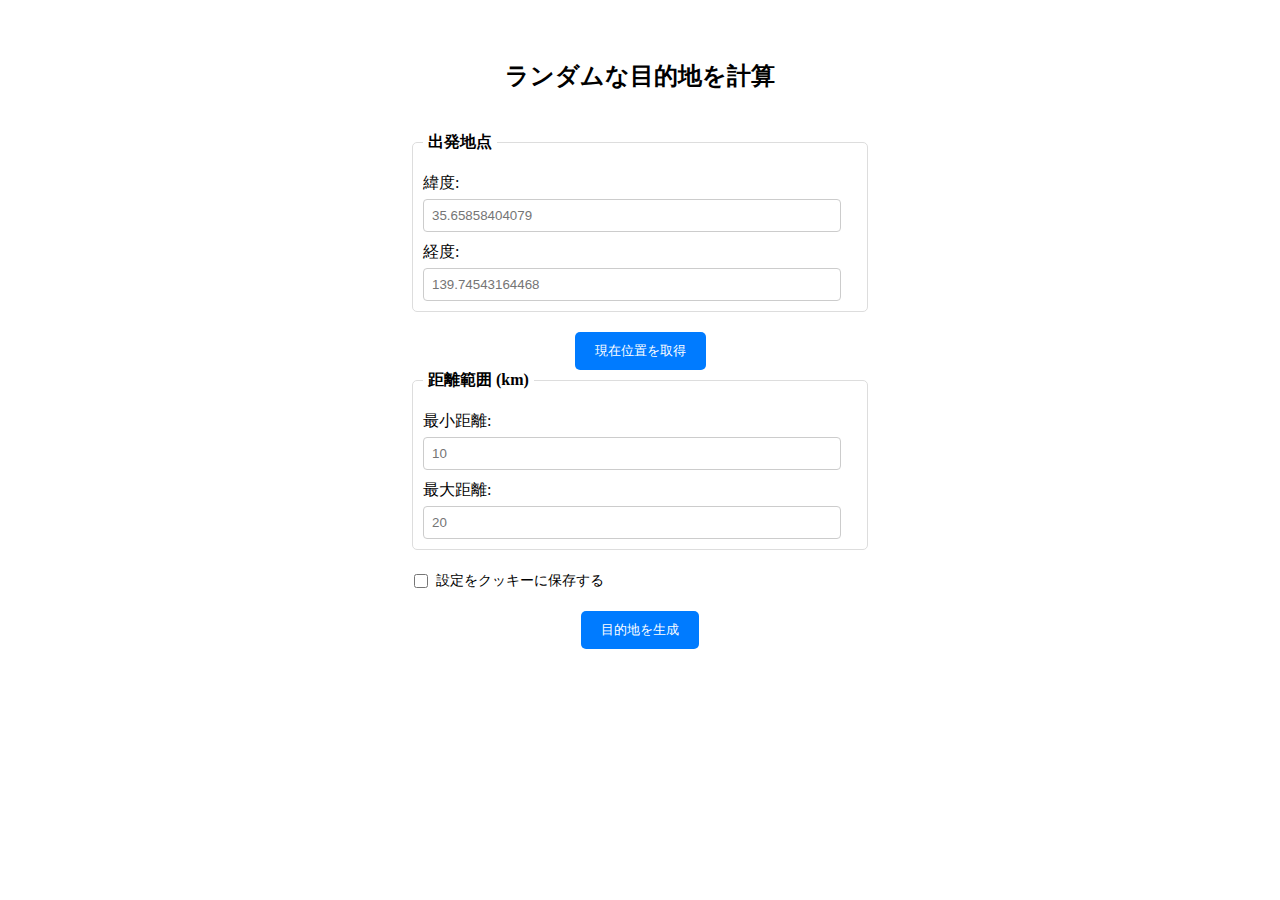
<file: index.html>
<!DOCTYPE html>
<html lang="ja">
<head>
  <meta charset="UTF-8">
  <title>どこかに散歩しましょう</title>
  <link rel="stylesheet" href="main.css">
</head>
<body>
<h2>ランダムな目的地を計算</h2>
<form id="locationForm">
  <fieldset>
    <legend>出発地点</legend>
    <label for="latitude">緯度:</label>
    <input type="text" id="latitude" name="latitude" required placeholder="35.65858404079">
    <label for="longitude">経度:</label>
    <input type="text" id="longitude" name="longitude" required placeholder="139.74543164468">
  </fieldset>
  <button type="button" id="getCurrentLocation">現在位置を取得</button>
  <fieldset>
    <legend>距離範囲 (km)</legend>
    <label for="minDistance">最小距離:</label>
    <input type="number" id="minDistance" name="minDistance" required placeholder="10" step="any">
    <label for="maxDistance">最大距離:</label>
    <input type="number" id="maxDistance" name="maxDistance" required placeholder="20" step="any">
  </fieldset>
  <!-- クッキーに保存するかどうかの選択 -->
  <div class="checkbox-container">
    <input type="checkbox" id="saveSettings" name="saveSettings">
    <label for="saveSettings">設定をクッキーに保存する</label>
  </div>
  <button type="submit">目的地を生成</button>
</form>

<!-- 結果表示部分 -->
<div id="result"></div>

<script src="main.js"></script>
</body>
</html>
</file>
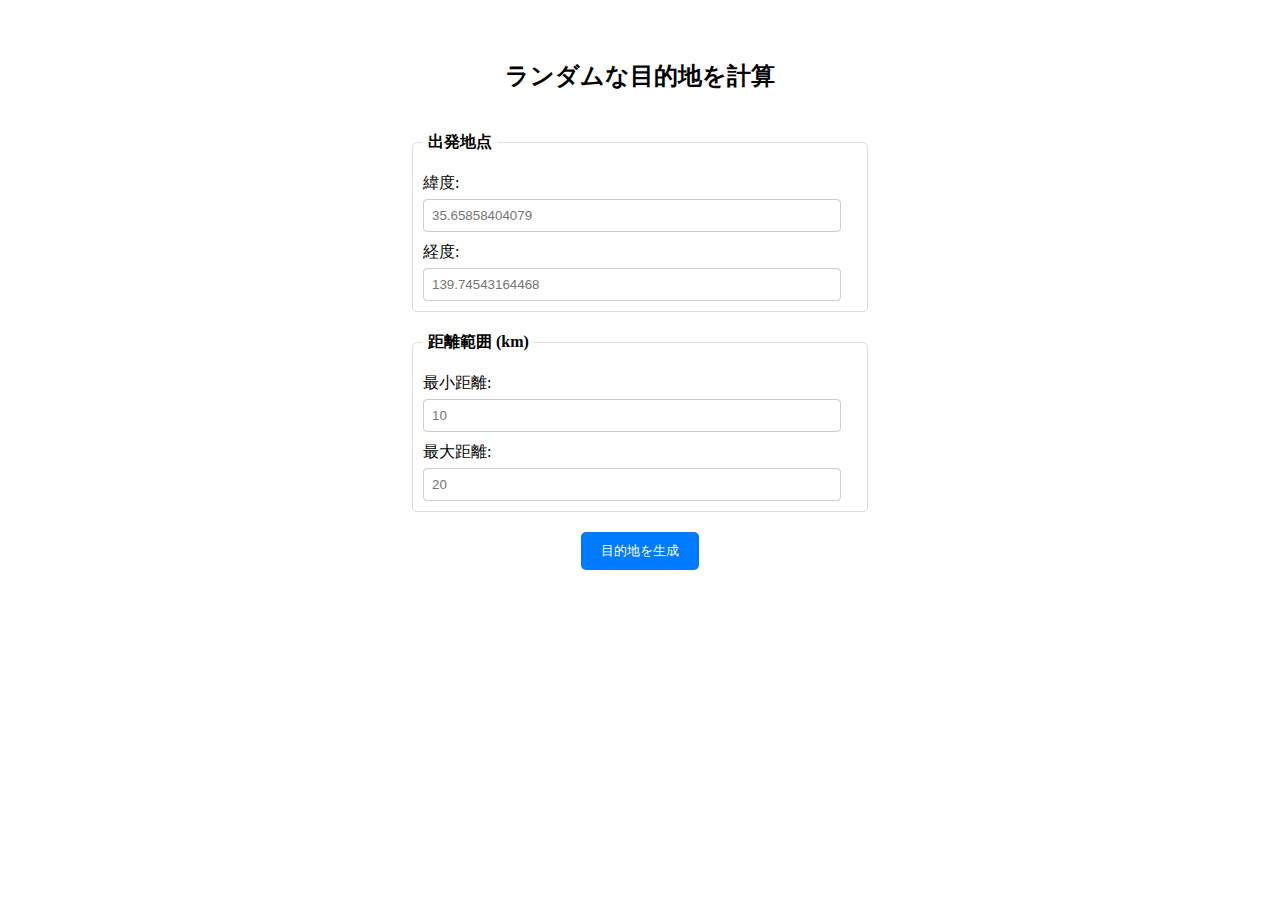
<file: public/index.html>
<!DOCTYPE html>
<html lang="ja">
<head>
  <meta charset="UTF-8">
  <title>どこかに散歩しましょう</title>
  <link rel="stylesheet" href="main.css">
</head>
<body>
<h2>ランダムな目的地を計算</h2>
<form id="locationForm">
  <fieldset>
    <legend>出発地点</legend>
    <label for="latitude">緯度:</label>
    <input type="text" id="latitude" name="latitude" required placeholder="35.65858404079">
    <label for="longitude">経度:</label>
    <input type="text" id="longitude" name="longitude" required placeholder="139.74543164468">
  </fieldset>
  <fieldset>
    <legend>距離範囲 (km)</legend>
    <label for="minDistance">最小距離:</label>
    <input type="number" id="minDistance" name="minDistance" required placeholder="10" step="any">
    <label for="maxDistance">最大距離:</label>
    <input type="number" id="maxDistance" name="maxDistance" required placeholder="20" step="any">
  </fieldset>
  <button type="submit">目的地を生成</button>
</form>

<!-- 結果表示部分 -->
<div id="result"></div>


<script src="main.js"></script>
</body>
</html>
</file>
<file: main.css>
body {
    margin: 60px 0;
}

h2 {
    text-align: center;
    margin-bottom: 20px;
}

form#locationForm {
    width: 500px;
    margin: 0 auto;
    padding: 20px;
    box-sizing: border-box;
}

fieldset {
    padding: 10px;
    margin-bottom: 20px;
    border: 1px solid #ddd;
    border-radius: 5px;
}

legend {
    padding: 0 5px;
    font-weight: bold;
}

label {
    display: block;
    margin-top: 10px;
}

input[type="text"],
input[type="number"] {
    width: calc(100% - 16px);
    padding: 8px;
    margin-top: 5px;
    border: 1px solid #ccc;
    border-radius: 4px;
    box-sizing: border-box;
}

button {
    display: block;
    width: auto;
    padding: 10px 20px;
    margin: 20px auto 0;
    background-color: #007bff;
    color: white;
    border: none;
    border-radius: 5px;
    cursor: pointer;
}

button:hover {
    background-color: #0056b3;
}

#result {
}

#result .wrapper {
    text-align: center;
    padding: 10px;
    margin: 20px auto;
    width: 400px;
    background-color: #f0f0f0;
    border-radius: 5px;
    box-sizing: border-box;
}

#result div {
    font-weight: bold;
}

#result ul {
    list-style-type: none;
    padding: 0;
}

#result li {
    margin-bottom: 5px;
}

.checkbox-container {
    display: flex;
    align-items: center;
    font-size: 14px;
}

.checkbox-container input[type="checkbox"] {
    width: 14px;
    height: 14px;
    margin-right: 8px;
}

.checkbox-container label {
    margin: 0;
    line-height: 1.5;
}
</file>
<file: public/main.css>
body {
    margin: 60px 0;
}

h2 {
    text-align: center; /* h2タグを中央寄せ */
    margin-bottom: 20px; /* 下部にマージンを設定して、フォームとの間隔を作る */
}

form#locationForm {
    width: 500px; /* フォームの最大幅を設定 */
    margin: 0 auto; /* フォームを中央に配置 */
    padding: 20px;
    box-sizing: border-box;
}

fieldset {
    padding: 10px;
    margin-bottom: 20px;
    border: 1px solid #ddd;
    border-radius: 5px;
}

legend {
    padding: 0 5px;
    font-weight: bold;
}

label {
    display: block;
    margin-top: 10px;
}

input[type="text"],
input[type="number"] {
    width: calc(100% - 16px); /* 入力フィールドの幅を親要素に合わせて調整 */
    padding: 8px;
    margin-top: 5px;
    border: 1px solid #ccc;
    border-radius: 4px;
    box-sizing: border-box; /* ボーダーとパディングを幅に含める */
}

button {
    display: block; /* ボタンをブロック要素として設定 */
    width: auto; /* ボタンの幅を自動調整 */
    padding: 10px 20px;
    margin: 20px auto 0; /* 上部にマージンを設定し、中央に配置 */
    background-color: #007bff;
    color: white;
    border: none;
    border-radius: 5px;
    cursor: pointer;
}

button:hover {
    background-color: #0056b3;
}

#result {
}

#result .wrapper {
    text-align: center;
    padding: 10px;
    margin: 20px auto; /* 上下のマージンを20pxに設定し、左右のマージンをautoで中央寄せ */
    width: 400px; /* 結果表示部分の最大幅を設定 */
    background-color: #f0f0f0;
    border-radius: 5px;
    box-sizing: border-box; /* パディングとボーダーを幅に含める */
}

#result div {
    font-weight: bold;
}

#result ul {
    list-style-type: none;
    padding: 0;
}

#result li {
    margin-bottom: 5px;
}
</file>
